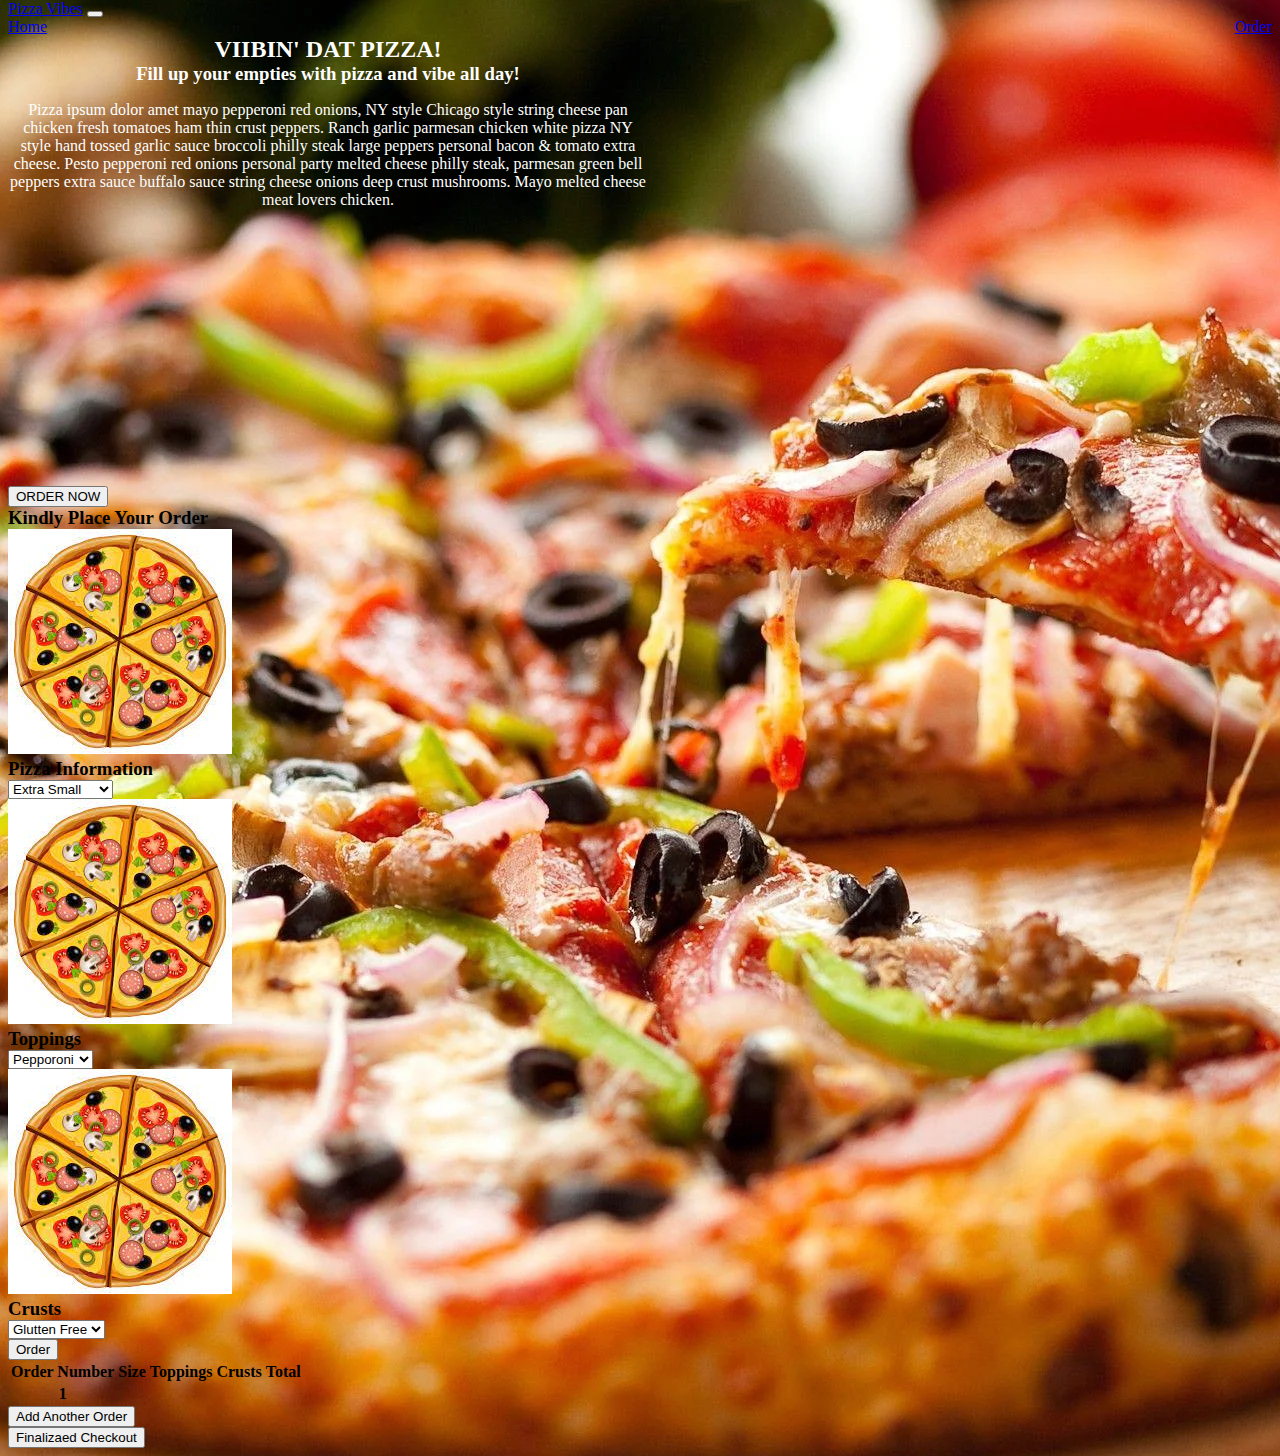
<file: index.html>
<!DOCTYPE html>
<html lang="en">
<head>
    <meta charset="UTF-8">
    <meta http-equiv="X-UA-Compatible" content="IE=edge">
    <meta name="viewport" content="width=device-width, initial-scale=1.0">
    <link rel="stylesheet" href="style.css">
    <link href="https://cdn.jsdelivr.net/npm/bootstrap@5.0.2/dist/css/bootstrap.min.css" rel="stylesheet" integrity="sha384-EVSTQN3/azprG1Anm3QDgpJLIm9Nao0Yz1ztcQTwFspd3yD65VohhpuuCOmLASjC" crossorigin="anonymous">
    <title>Pizza</title>
</head>
<body>
    <div class="container">
        <div class="row">
          <nav class="navbar">
              <div class="sub-container">
                <a class="brand" href="#">Pizza Vibes</a>
                <button class="enabler" type="button" data-bs-toggle="collapse" data-bs-target="#navbarNavDropdown" aria-controls="navbarNavDropdown" aria-expanded="false" aria-label="Toggle navigation">
                  <span class="icon"></span>
                </button>
                <div class="collapse" id="navdrop">
                    <ul class="nav">
                      <li class="item">
                        <a class="link" aria-current="page" href="#">Home</a>
                      </li>
                      <li class="item">
                        <a class="link" href="#order">Order </a>
                      </li>
                    </ul>
                </div>
              </div>
          </nav>
        </div>
        <div class="row">
          <div class="container">
            <div class="header-text">
              <h2 class="first-header">VIIBIN' DAT PIZZA!</h2>
              <h3 class="sub-header">Fill up your empties with pizza and vibe all day!</h3>
              <p class="description-text">Pizza ipsum dolor amet mayo pepperoni red onions, NY style Chicago style string cheese pan chicken fresh tomatoes ham thin crust peppers. Ranch garlic parmesan chicken white pizza NY style hand tossed garlic sauce broccoli philly steak large peppers personal bacon & tomato extra cheese. Pesto pepperoni red onions personal party melted cheese philly steak, parmesan green bell peppers extra sauce buffalo sauce string cheese onions deep crust mushrooms. Mayo melted cheese meat lovers chicken.</p>
            </div>
            <a href="#order">
              <button class="order-button">ORDER NOW</button>
            </a>
          </div>
        </div>
        <div class="row">
            <div class="order">
              <h3 class="header" id="order">Kindly Place Your Order</h3>
              <div class="row">
                <div class="col-md-4 col-sm-12">
                  <img class="pizza-image" src="./images/pizza.jpg" alt="">
                  <div class="pizza-info">
                    <h3>Pizza Information</h3>
                  </div>
                  <div class="size">
                    <select name="size" id="size">
                      <option value="Small"> Extra Small</option>
                      <option value="Medium">Extra Medium</option>
                      <option value="Large">Extra Large</option>
                    </select>
                  </div>
                </div>
                <div class="col-md-4 col-sm-12">
                    <img class="pizza-image" src="./images/pizza.jpg" alt="pizza image">
                    <div class="pizza-text">
                      <h3>Toppings</h3>
                      <div class="topping">
                        <select name="topping" id="toppings">
                          <option value="Pepporoni">Pepporoni</option>
                          <option value="Mushroom">Mushroom</option>
                          <option value="Bacon">Bacon</option>
                        </select>
                      </div>
                    </div>
                </div>
                <div class="crust col-md-4 col-sm-12">
                    <img class="pizza-image" src="./images/pizza.jpg" alt="pizza image">
                    <div class="pizza-text">
                      <h3>Crusts</h3>
                      <div class="crust">
                        <select name="crusts" id="crusts">
                          <option value="Glutten-free">Glutten Free</option>
                          <option value="Stuffed">Stuffed</option>
                          <option value="Crispy">Crispy</option>
                        </select>
                      </div>
                    </div>
                </div>
            </div>
            <div class="row">
              <div class="col-md-8">
                <button class="order-now-button" id="order-button">Order</button>
              </div>
            </div>
        </div>
     </div>
     <div class="summary">
        <div class="row">
          <div class="row">
            <table class="table">
              <thead>
                <tr>
                  <th scope="col">Order Number</th>
                  <th scope="col">Size</th>
                  <th scope="col">Toppings</th>
                  <th scope="col">Crusts</th>
                  <th scope="col">Total</th>
                </tr>
              </thead>
              <tbody class="output">
                <tr>
                  <th scope="row">1</th>
                  <td id="pizza-size"></td>
                  <td id="pizza-topping"></td>
                  <td id="pizza-crusts"></td>
                  <td id="total"></td>
                </tr>
              </tbody>
            </table>
          </div>
          <div class="row">
            <div class="col-md-4 col-sm-6">
              <button class="add-order" id="order-add">Add Another Order</button>
            </div>
            <div class="col-md-4 col-sm-6">
              <button class="add-another-order" id="checkout">Finalizaed Checkout</button>
            </div>
          </div>
          <div class="row">
            <span id="grandTotal"></span>
          </div>
        </div>
    </div>
    <script src="https://cdn.jsdelivr.net/npm/@popperjs/core@2.9.2/dist/umd/popper.min.js" integrity="sha384-IQsoLXl5PILFhosVNubq5LC7Qb9DXgDA9i+tQ8Zj3iwWAwPtgFTxbJ8NT4GN1R8p" crossorigin="anonymous"></script>
    <script src="https://cdn.jsdelivr.net/npm/bootstrap@5.0.2/dist/js/bootstrap.min.js" integrity="sha384-cVKIPhGWiC2Al4u+LWgxfKTRIcfu0JTxR+EQDz/bgldoEyl4H0zUF0QKbrJ0EcQF" crossorigin="anonymous"></script>
    <script src="https://cdnjs.cloudflare.com/ajax/libs/jquery/3.6.0/jquery.min.js" integrity="sha512-894YE6QWD5I59HgZOGReFYm4dnWc1Qt5NtvYSaNcOP+u1T9qYdvdihz0PPSiiqn/+/3e7Jo4EaG7TubfWGUrMQ==" crossorigin="anonymous" referrerpolicy="no-referrer"></script>
    <script src="./pizza.js"></script>
</body>
</html>
</file>
<file: style.css>
body{
    margin-top: 0;
    background-image: url(./images/background2.webp);
    background-repeat: no-repeat;
    background-position: center;
    height: 100%;
}
h1,h2,h3,h4{
    margin: 0;
    padding: 0;
}
ul{
    margin: 0;
    padding: 0;
}
li{
    margin: 0;
    padding: 0;
    list-style: none;
}


.nav{
    display: flex;
    justify-content: space-between;
}

.header-text{
    width: 50vw;
    height: 50vh;
    text-align: center;
    color: white;
}
.output{
    width: 250px;
    padding: 10px;
    margin-top: 600px;
    margin-left: 0;
}

.pizza-image{
    background-image: none;
}
</file>
